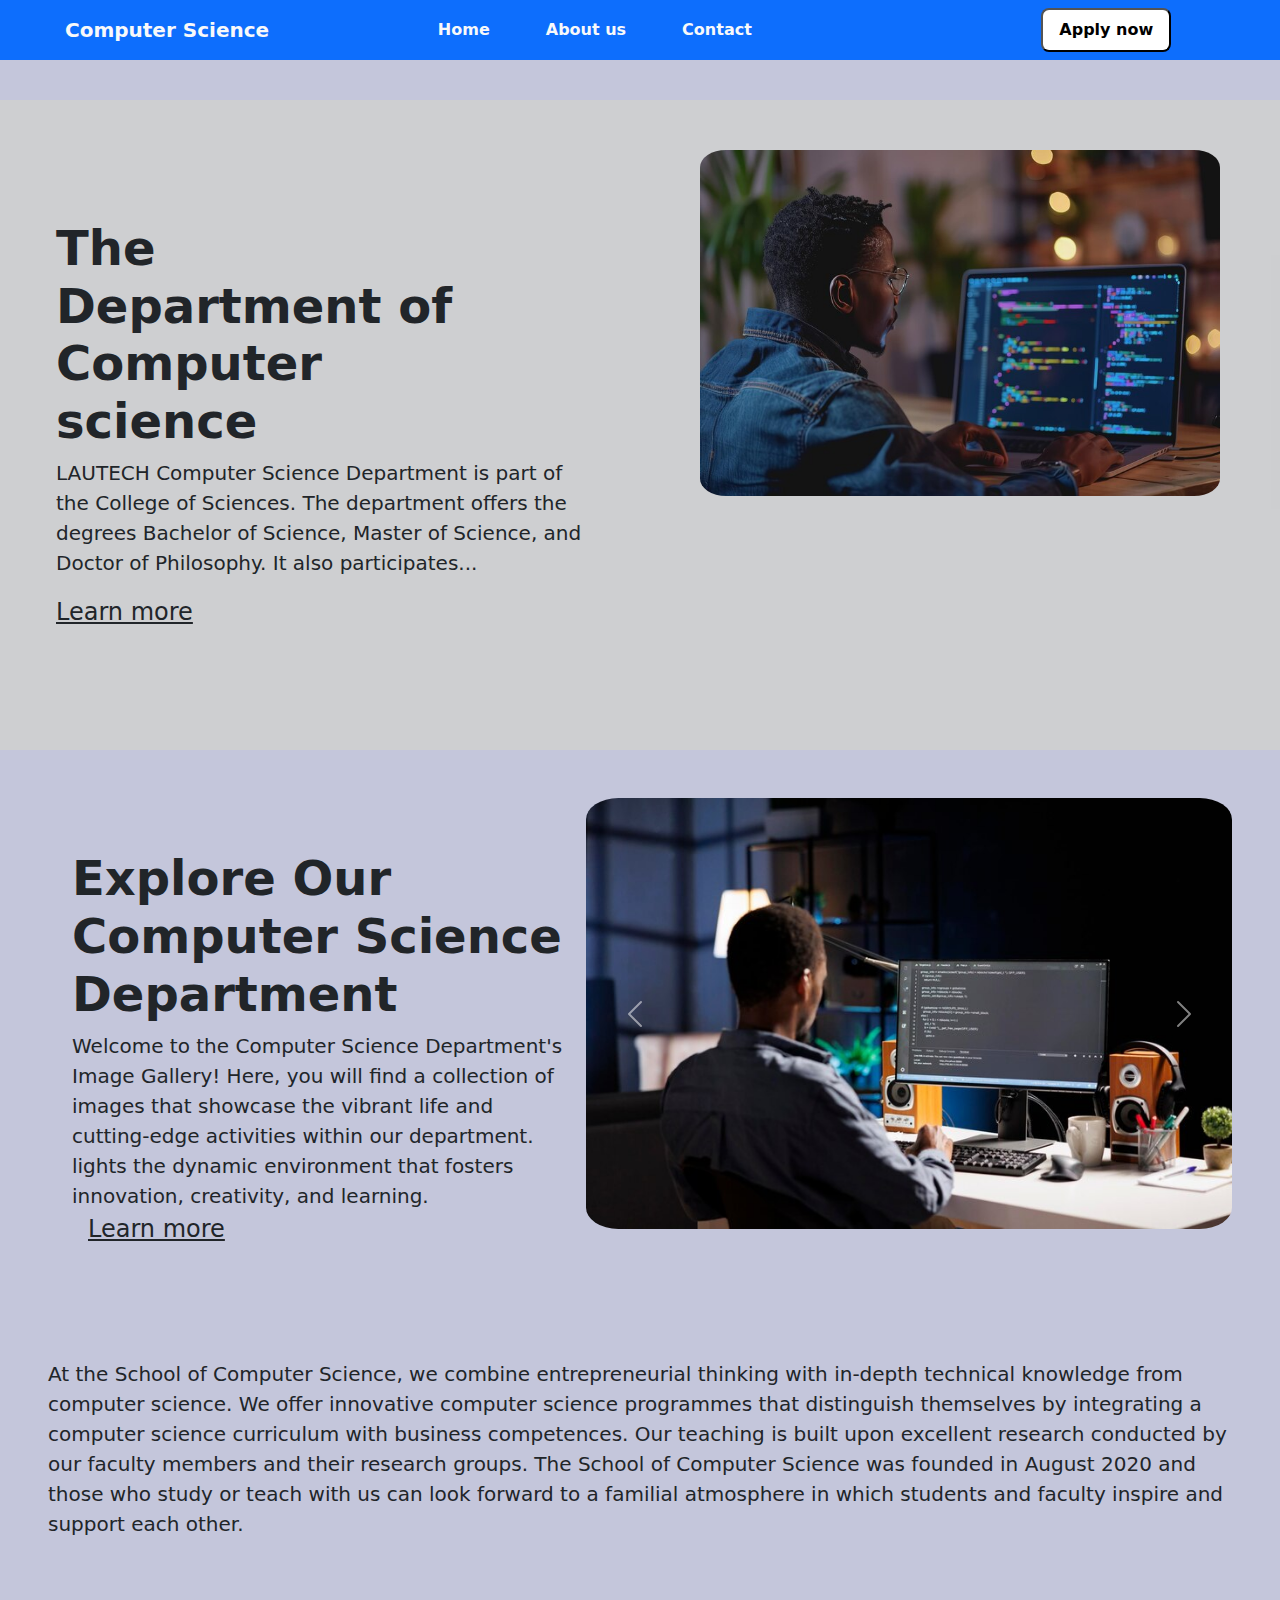
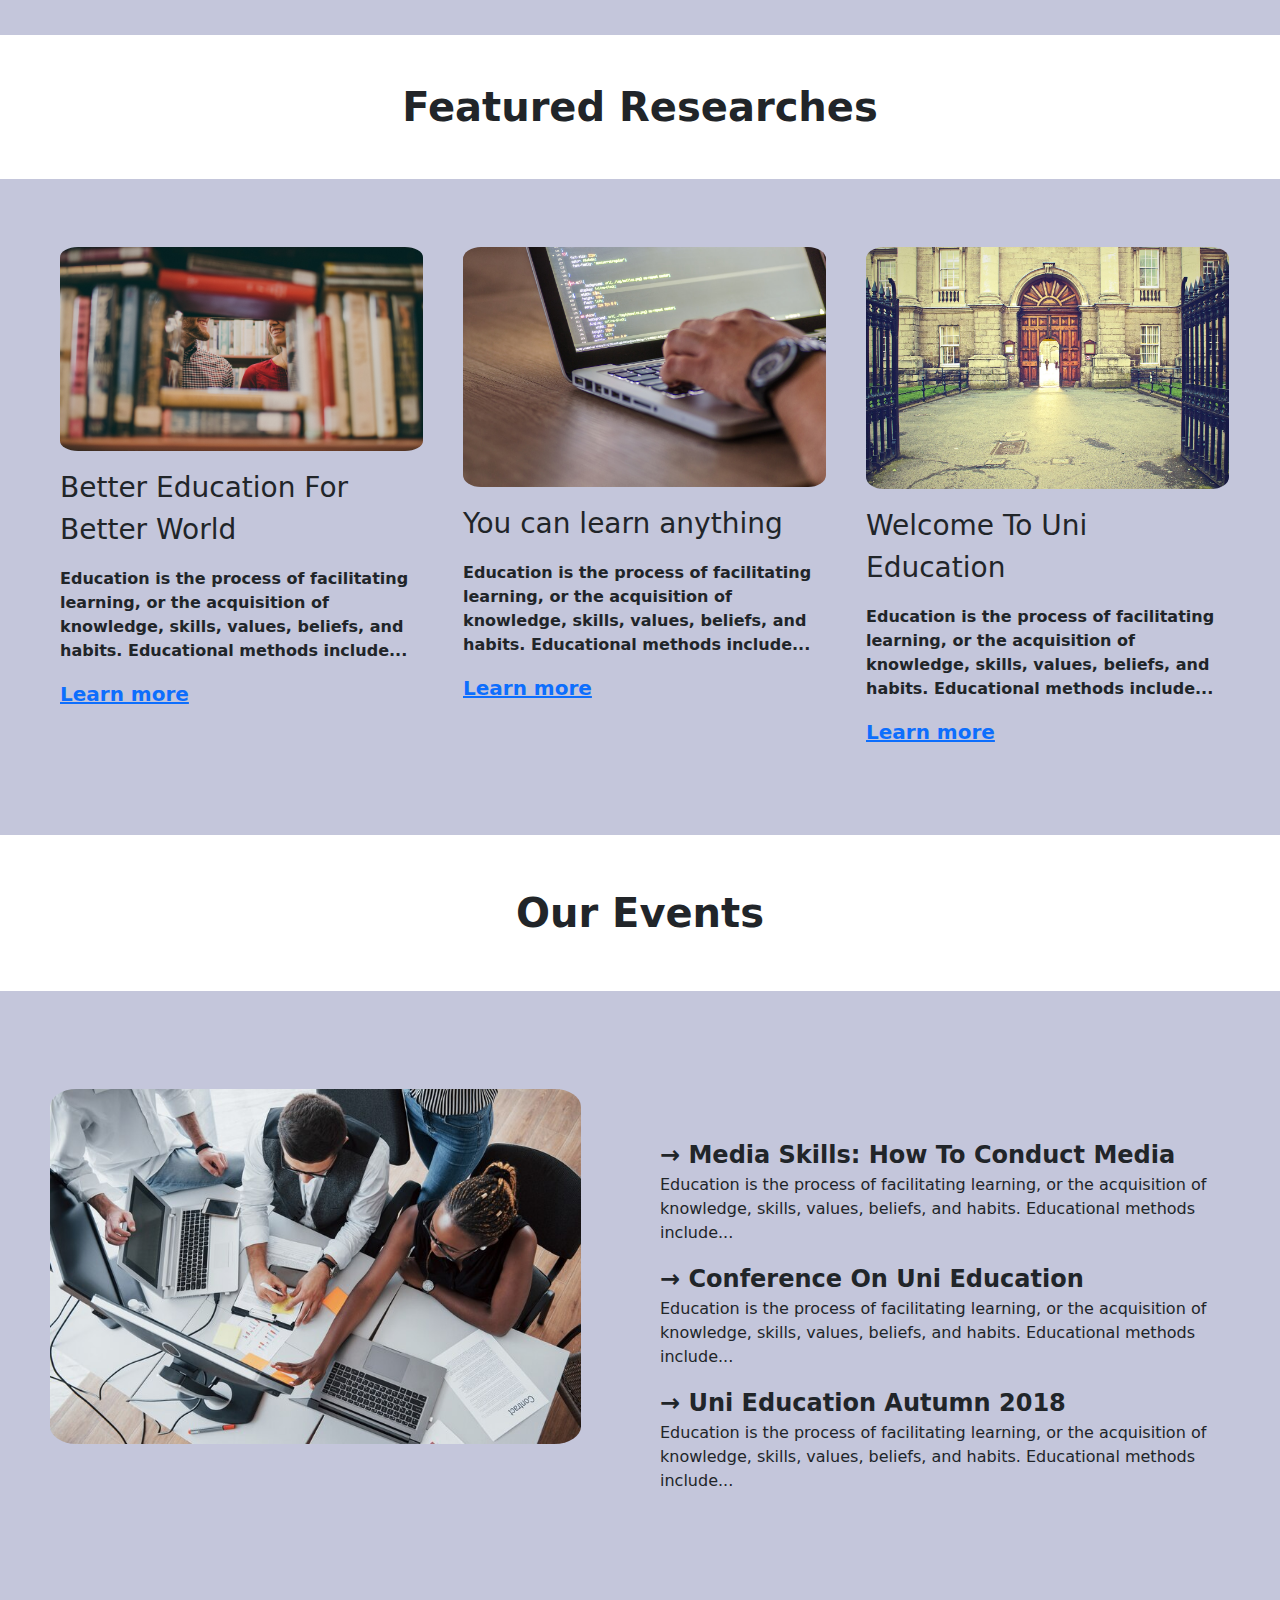
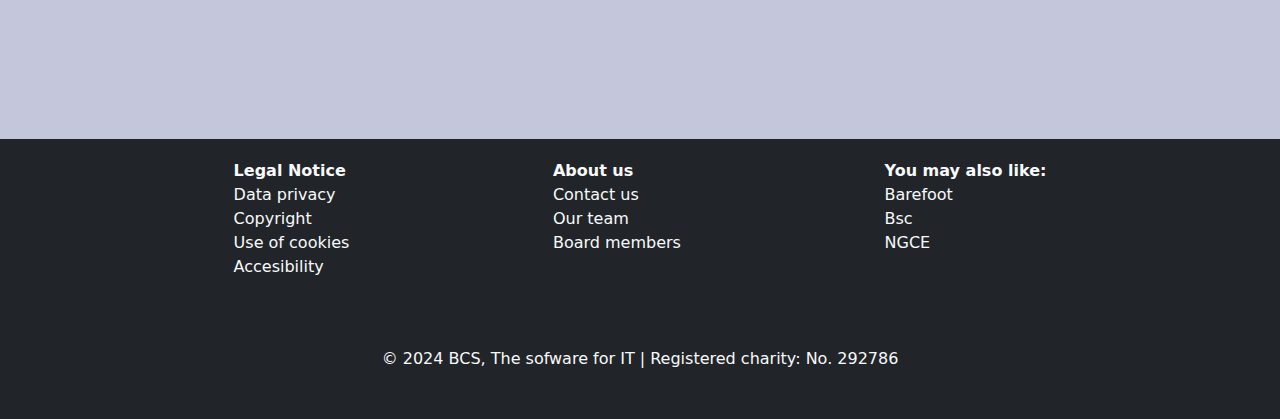
<file: index.html>
<!DOCTYPE html>
<html lang="en">
  <head>
    <meta charset="UTF-8" />
    <meta name="viewport" content="width=device-width, initial-scale=1.0" />
    <script
      src="https://cdn.jsdelivr.net/npm/bootstrap@5.3.3/dist/js/bootstrap.bundle.min.js"
      integrity="sha384-YvpcrYf0tY3lHB60NNkmXc5s9fDVZLESaAA55NDzOxhy9GkcIdslK1eN7N6jIeHz"
      crossorigin="anonymous"
    ></script>
    <link rel="stylesheet" href="index.css" />
    <link rel="stylesheet" href="about.html">
    <link
      href="https://cdn.jsdelivr.net/npm/bootstrap@5.3.3/dist/css/bootstrap.min.css"
      rel="stylesheet"
      integrity="sha384-QWTKZyjpPEjISv5WaRU9OFeRpok6YctnYmDr5pNlyT2bRjXh0JMhjY6hW+ALEwIH"
      crossorigin="anonymous"
    />
    <title>Agile web</title>
      <!-- Bootstrap CSS -->
      <link
        href="https://stackpath.bootstrapcdn.com/bootstrap/5.3.0/css/bootstrap.min.css"
        rel="stylesheet"
      />
    </head>
    <body>
      <nav class="navbar navbar-expand-lg bg-primary">
        <div class="container-fluid">
          <a
            class="navbar-brand text-light computer ms-5"
            id="computer"
            href="#"
            ><b>Computer Science</b></a
          >
          <button
            class="navbar-toggler"
            type="button"
            data-bs-toggle="collapse"
            data-bs-target="#navbarTogglerDemo02"
            aria-controls="navbarTogglerDemo02"
            aria-expanded="false"
            aria-label="Toggle navigation"
          >
            <span class="navbar-toggler-icon"></span>
          </button>
          <div
            class="collapse navbar-collapse justify-content-around"
            id="navbarTogglerDemo02"
          >
           <ul class="navbar-nav justify-content-evenly ms-5">
              <li class="nav-item">
                <a class="nav-link text-light pe-5" href="index.html"><b>Home</b></a>
              </li>
              <li class="nav-item">
                <a class="nav-link text-light pe-5" href="about.html"><b>About us</b></a>
              </li>
              <li class="nav-item">
                <a class="nav-link text-light pe-5" href="contact.html"><b>Contact</b></a>
              </li>
              
              </ul>
            <button class="fw-bold rounded-3 px-3 ms-5 py-2 " id="applybtn">Apply now</button>
          </div>
        </div>
      </nav>
      <!-- Bootstrap JS and dependencies -->
      <script src="https://code.jquery.com/jquery-3.3.1.slim.min.js"></script>
      <script src="https://stackpath.bootstrapcdn.com/bootstrap/5.3.0/js/bootstrap.min.js"></script>

      <script src="https://stackpath.bootstrapcdn.com/bootstrap/4.5.2/js/bootstrap.min.js"></script>
<style>
  @media screen and (max-width: 900px) {
  .caroselsection{
display: flex !important;
flex-direction: column !important;

  }
  .leftbox{
    /* background-color: red !important; */
    width: 100% !important;
  }}
</style>
 <div class="sectiona">
        <div class="boxa">
          <h1 id="welcome" class="fw-bold w-75 text-dark ps-3 ">
            The Department of Computer science
          </h1>
          <p class="fs-5 fw-lighter ps-3">
            LAUTECH Computer Science Department is part of the College of
            Sciences. The department offers the degrees Bachelor of Science,
            Master of Science, and Doctor of Philosophy. It also participates...
          </p>
          <a href="" class="fw-light fs-4 text-dark text-danger-hover ps-3"
            ><b>Learn more</b></a
          >
        </div>

        <div class="boxb">
          <div class="img1"><img src="cmp2.jpg" id="comp1" alt="" /></div>
        </div>
      </div>

<div class="d-flex flex-row px-5 caroselsection">
<div class="w-50 " id="rightbox">
  
  
<div class=" mx-2" style="padding-top: 100px;">
          <h1 id="welcome" class="fw-bold  text-dark ps-3 ">
     Explore Our Computer Science Department 
          </h1>
          <p class="fs-5 fw-lighter px-3 ">
Welcome to the Computer Science Department's Image Gallery! Here, you will find a collection of images that showcase the vibrant life and cutting-edge activities within our department. lights the dynamic environment that fosters innovation, creativity, and learning. <br>
          <a href="" class="fw-light fs-4 text-dark text-danger-hover ps-3"
            ><b>Learn more</b></a
          >
        </div>  
  
</div>

<div id="carouselExampleFade" class="carousel leftbox right slide mt-5  mx-auto carousel-fade" style="width: 60%; height: 30%;">
  <div class="carousel-inner h-50 ">
    <div class="carousel-item active  w-100">
      <img src="caro1.jpg" class="d-block w-100 h-50" alt="...">
    </div>
    <div class="carousel-item w-100">
      <img src="caro2.avif" class="d-block w-100 h-25" alt="...">
    </div>
    <div class="carousel-item w-100">
      <img src="caro3.jpg" class="d-block w-100 h-50" alt="...">
    </div>
    <div class="carousel-item w-100">
      <img src="caro4.jpg" class="d-block w-100" alt="...">
    </div>
  </div>
  <button class="carousel-control-prev" type="button" data-bs-target="#carouselExampleFade" data-bs-slide="prev">
    <span class="carousel-control-prev-icon" aria-hidden="true"></span>
    <span class="visually-hidden">Previous</span>
  </button>
  <button class="carousel-control-next" type="button" data-bs-target="#carouselExampleFade" data-bs-slide="next">
    <span class="carousel-control-next-icon" aria-hidden="true"></span>
    <span class="visually-hidden">Next</span>
  </button>
</div>

</div>     
      <div class="sectionb mt-5 mb-5">
        <p class="p-5 fs-5">
          At the School of Computer Science, we combine entrepreneurial thinking
          with in-depth technical knowledge from computer science. We offer
          innovative computer science programmes that distinguish themselves by
          integrating a computer science curriculum with business competences.
          Our teaching is built upon excellent research conducted by our faculty
          members and their research groups. The School of Computer Science was
          founded in August 2020 and those who study or teach with us can look
          forward to a familial atmosphere in which students and faculty inspire
          and support each other.
        </p>
      </div>
      <div class="mt-5">
        <center class="fs-1 fw-bold bg-white py-5 font-weight-bold display-2 mb-5 mt-5">
          Featured Researches
        </center>
      </div>

      <div class="sectionc">
        <div class="seccboxs">
          <div class="boxc">
            <div><img src="secb1.jpg" alt="" width="100%" /></div>
            <p class="fs-3 fw-medium mt-3">Better Education For Better World</p>
            <p class="fw-semibold">
              Education is the process of facilitating learning, or the
              acquisition of knowledge, skills, values, beliefs, and habits.
              Educational methods include...
            </p>
            <a href="" class="fw-bold fs-5">Learn more</a>
          </div>

          <div class="boxd">
            <div><img src="cmp10.jpeg" alt="" width="100%" /></div>
            <p class="fs-3 fw-medium mt-3">You can learn anything</p>
            <p class="fw-semibold">
              Education is the process of facilitating learning, or the
              acquisition of knowledge, skills, values, beliefs, and habits.
              Educational methods include...
            </p>
            <a href="" class="fw-bold fs-5">Learn more</a>
          </div>

          <div class="boxe">
            <div><img src="secb3.jpg" alt="" width="100%" /></div>
            <p class="fs-3 fw-medium mt-3">Welcome To Uni Education</p>
            <p class="fw-semibold">
              Education is the process of facilitating learning, or the
              acquisition of knowledge, skills, values, beliefs, and habits.
              Educational methods include...
            </p>
            <a href="" class="fw-bold fs-5">Learn more</a>
          </div>
        </div>
      </div>

      <center class="fs-1 fw-bold mt-5 mb-5 py-5 bg-white">Our Events</center>


      <section class="sectiond mt-5 ">
        <div class="secdboxs ">
          <div class="boxf">
            <img src="cmpt.jpg" alt="" width="90%" />
          </div>

          <div class="boxg pt-5">
            <p>
              <b class="fs-4"> &rarr; Media Skills: How To Conduct Media</b>
              <br />
              Education is the process of facilitating learning, or the
              acquisition of knowledge, skills, values, beliefs, and habits.
              Educational methods include...
            </p>

            <p>
              <b class="fs-4"> &rarr; Conference On Uni Education</b><br />
              Education is the process of facilitating learning, or the
              acquisition of knowledge, skills, values, beliefs, and habits.
              Educational methods include... <br />
            </p>

            <p>
              <b class="fs-4"> &rarr; Uni Education Autumn 2018</b> <br />
              Education is the process of facilitating learning, or the
              acquisition of knowledge, skills, values, beliefs, and habits.
              Educational methods include...
            </p>
          </div>
        </div>
      </section>

      <footer class="bg-dark text-light">
        <div class="footercontainer d-flex flex-row">
          <div class="col1 d-flex flex-column">
            <b>Legal Notice</b>
            <a href="" class="text-decoration-none text-light">Data privacy </a>

            <a href="" class="text-decoration-none text-light"> Copyright</a>

            <a href="" class="text-decoration-none text-light">
              Use of cookies</a
            >

            <a href="" class="text-decoration-none text-light">Accesibility</a>
          </div>

          <div class="d-flex flex-column col2">
            <a href="" class="text-decoration-none text-light"
              ><b>About us </b></a
            >

            <a href="" class="text-decoration-none text-light"> Contact us</a>

            <a href="" class="text-decoration-none text-light"> Our team</a>

            <a href="" class="text-decoration-none text-light">Board members</a>
          </div>

          <div class="d-flex flex-column col3">
            <b href="" class="text-decoration-none text-light"
              >You may also like:</b
            >

            <a href="" class="text-decoration-none text-light">Barefoot</a>

            <a href="" class="text-decoration-none text-light">Bsc</a>

            <a href="" class="text-decoration-none text-light">NGCE</a>
          </div>
        </div>

        <center class="text-light p-5">
          © 2024 BCS, The sofware for IT | Registered charity: No.
          292786
        </center>
      </footer>
    </body>
  </html>
</html>
</file>
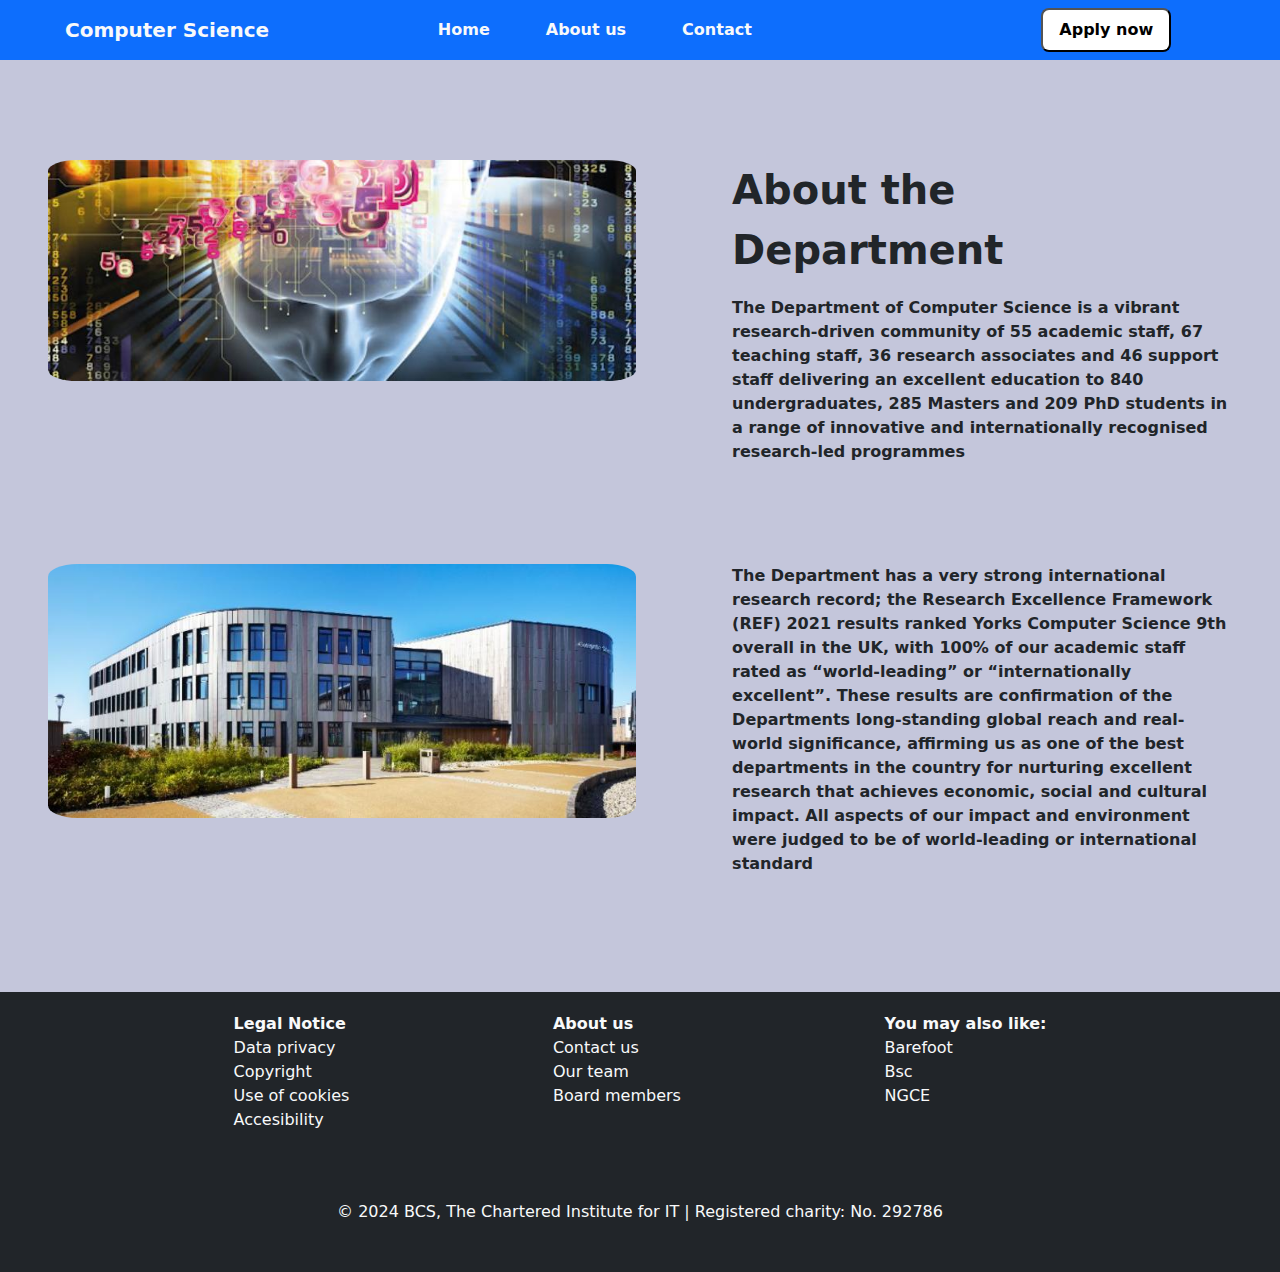
<file: about.html>
<!DOCTYPE html>
<html lang="en">
  <head>
    <meta charset="UTF-8" />
    <meta name="viewport" content="width=device-width, initial-scale=1.0" />
    <script
      src="https://cdn.jsdelivr.net/npm/bootstrap@5.3.3/dist/js/bootstrap.bundle.min.js"
      integrity="sha384-YvpcrYf0tY3lHB60NNkmXc5s9fDVZLESaAA55NDzOxhy9GkcIdslK1eN7N6jIeHz"
      crossorigin="anonymous"
    ></script>
    <link rel="stylesheet" href="index.css" />
    <link
      href="https://cdn.jsdelivr.net/npm/bootstrap@5.3.3/dist/css/bootstrap.min.css"
      rel="stylesheet"
      integrity="sha384-QWTKZyjpPEjISv5WaRU9OFeRpok6YctnYmDr5pNlyT2bRjXh0JMhjY6hW+ALEwIH"
      crossorigin="anonymous"
    />
    <title>Agile web</title>

      <!-- Bootstrap CSS -->
      <link
        href="https://stackpath.bootstrapcdn.com/bootstrap/5.3.0/css/bootstrap.min.css"
        rel="stylesheet"
      />


          <!-- Bootstrap JS and dependencies -->
      <script src="https://code.jquery.com/jquery-3.3.1.slim.min.js"></script>
      <script src="https://stackpath.bootstrapcdn.com/bootstrap/5.3.0/js/bootstrap.min.js"></script>

      <script src="https://stackpath.bootstrapcdn.com/bootstrap/4.5.2/js/bootstrap.min.js"></script>


    </head>
    <body>
      <nav class="navbar navbar-expand-lg bg-primary">
        <div class="container-fluid">
          <a
            class="navbar-brand text-light computer ms-5"
            id="computer"
            href="#"
            ><b>Computer Science</b></a
          >
          <button
            class="navbar-toggler"
            type="button"
            data-bs-toggle="collapse"
            data-bs-target="#navbarTogglerDemo02"
            aria-controls="navbarTogglerDemo02"
            aria-expanded="false"
            aria-label="Toggle navigation"
          >
            <span class="navbar-toggler-icon"></span>
          </button>
          <div
            class="collapse navbar-collapse justify-content-around"
            id="navbarTogglerDemo02"
          >
            <ul class="navbar-nav justify-content-evenly ms-5">
              <li class="nav-item">
                <a class="nav-link text-light pe-5" href="index.html"><b>Home</b></a>
              </li>
              <li class="nav-item">
                <a class="nav-link text-light pe-5" href="about.html"><b>About us</b></a>
              </li>
              <li class="nav-item">
                <a class="nav-link text-light pe-5" href="contact.html"><b>Contact</b></a>
              </li>
              
              </ul>
            <button class="fw-bold rounded-3 px-3 ms-5 py-2 " id="applybtn">Apply now</button>
          </div>
        </div>
      </nav>

  <section class="mt-5">

    <div class="d-flex flex-row aboutimg text-dark fw-bold box">

     <div class="w-50 mx-5 abtcomputer"> <img src="abtcomputer.jpg" alt="" id="" width="100%"></div>
      <div class="w-50 px-5 " id="abt"><p class="fs-1 fw-bold ">About the Department</p>The Department of Computer Science is a vibrant research-driven community of 55 academic staff, 67 teaching staff, 36 research associates and 46 support staff delivering an excellent education to 840 undergraduates, 285 Masters and 209 PhD students in a range of innovative and internationally recognised research-led programmes </div> 

    </div>
    <div class="d-flex flex-row gap- text-dark fw-bold box">
     <div class="w-50 mx-5 cmpbuild"> <img src="compbuilding.jpg" alt="" id="compbuilding" width="100%"></div>
      <div class="w-50 px-5 ddpart"><p class=" fw-bold ">The Department has a very strong international research record; the Research Excellence Framework (REF) 2021 results ranked Yorks Computer Science 9th overall in the UK, with 100% of our academic staff rated as “world-leading” or “internationally excellent”. These results are confirmation of the Departments long-standing global reach and real-world significance, affirming us as one of the best departments in the country for nurturing excellent research that achieves economic, social and cultural impact. All aspects of our impact and environment were judged to be of world-leading or international standard</div> 

    </div>
    </div>

<style>



@media screen and (max-width: 900px) {
 .abtcomputer{
  margin: none
  !important;
  padding: none !important;
  width: 90% !important;
  display: none ;
 }
 .cmpbuild{
  display: none;
 }
 .ddpart{

  width: 100% !important;
 }
 
 #abt{
  width: 100% !important;
 }
  .aboutimg{
  
    display: flex;
    flex-direction: column !important;

  }
}

  .box{
margin: 100px 0px !important;
  }
</style>


  </section>



























      
      <footer class="bg-dark text-light">
        <div class="footercontainer d-flex flex-row">
          <div class="col1 d-flex flex-column">
            <b>Legal Notice</b>
            <a href="" class="text-decoration-none text-light">Data privacy </a>

            <a href="" class="text-decoration-none text-light"> Copyright</a>

            <a href="" class="text-decoration-none text-light">
              Use of cookies</a
            >

            <a href="" class="text-decoration-none text-light">Accesibility</a>
          </div>

          <div class="d-flex flex-column col2">
            <a href="" class="text-decoration-none text-light"
              ><b>About us </b></a
            >

            <a href="" class="text-decoration-none text-light"> Contact us</a>

            <a href="" class="text-decoration-none text-light"> Our team</a>

            <a href="" class="text-decoration-none text-light">Board members</a>
          </div>

          <div class="d-flex flex-column col3">
            <b href="" class="text-decoration-none text-light"
              >You may also like:</b
            >

            <a href="" class="text-decoration-none text-light">Barefoot</a>

            <a href="" class="text-decoration-none text-light">Bsc</a>

            <a href="" class="text-decoration-none text-light">NGCE</a>
          </div>
        </div>

        <center class="text-light p-5">
          © 2024 BCS, The Chartered Institute for IT | Registered charity: No.
          292786
        </center>
      </footer>
</file>
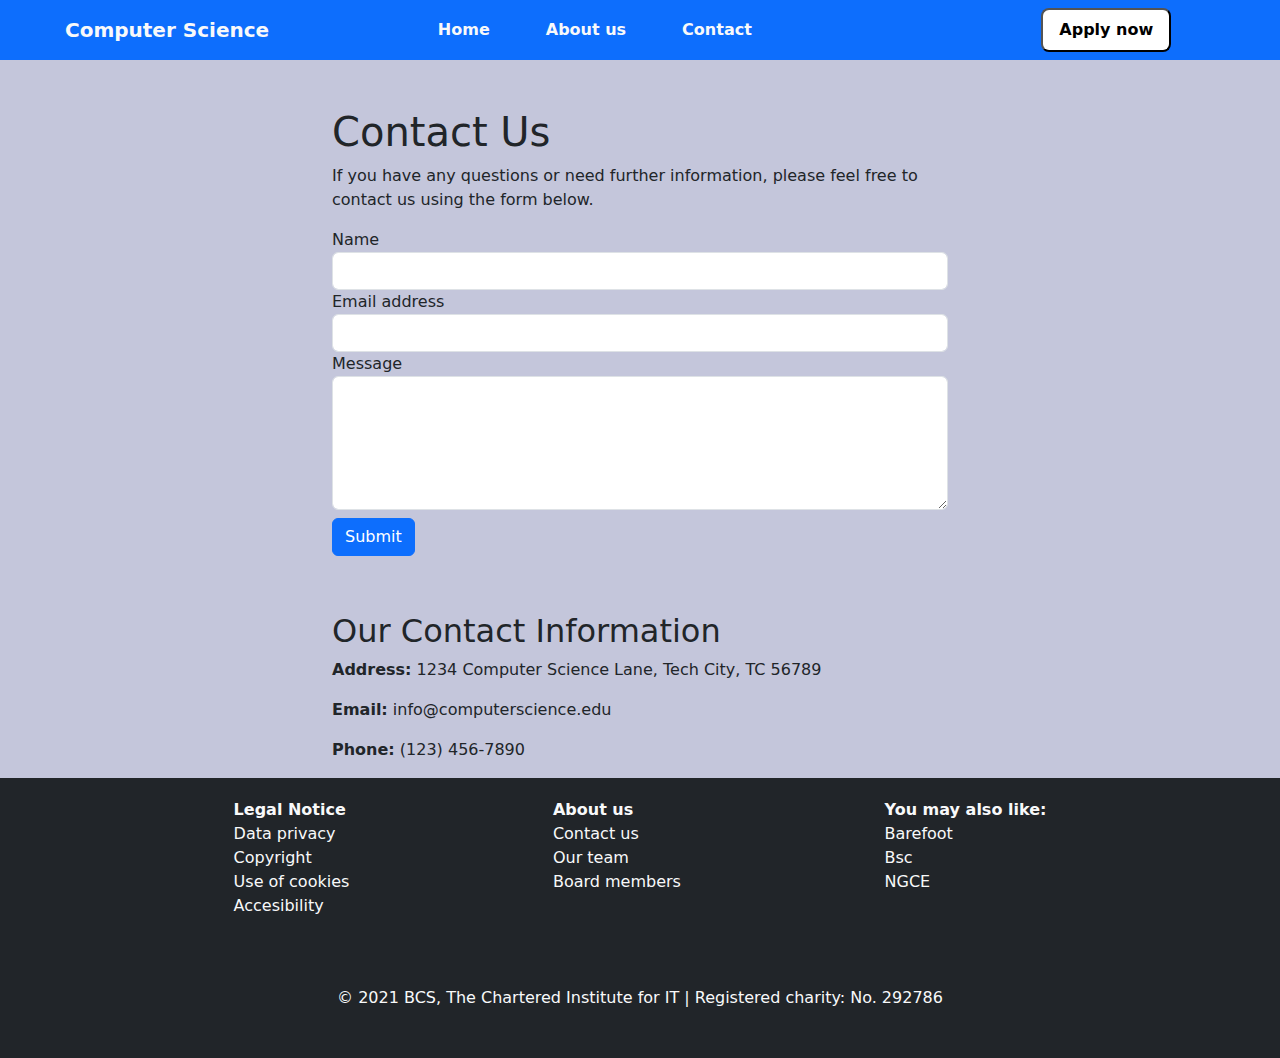
<file: contact.html>
<!DOCTYPE html>
<html lang="en">
  <head>
    <meta charset="UTF-8" />
    <meta name="viewport" content="width=device-width, initial-scale=1.0" />
    <script
      src="https://cdn.jsdelivr.net/npm/bootstrap@5.3.3/dist/js/bootstrap.bundle.min.js"
      integrity="sha384-YvpcrYf0tY3lHB60NNkmXc5s9fDVZLESaAA55NDzOxhy9GkcIdslK1eN7N6jIeHz"
      crossorigin="anonymous"
    ></script>
    <link rel="stylesheet" href="index.css" />
    <link
      href="https://cdn.jsdelivr.net/npm/bootstrap@5.3.3/dist/css/bootstrap.min.css"
      rel="stylesheet"
      integrity="sha384-QWTKZyjpPEjISv5WaRU9OFeRpok6YctnYmDr5pNlyT2bRjXh0JMhjY6hW+ALEwIH"
      crossorigin="anonymous"
    />
    <title>Agile web</title>

      <!-- Bootstrap CSS -->
      <link
        href="https://stackpath.bootstrapcdn.com/bootstrap/5.3.0/css/bootstrap.min.css"
        rel="stylesheet"
      />
    </head>
    <body>
      <nav class="navbar navbar-expand-lg bg-primary">
        <div class="container-fluid">
          <a
            class="navbar-brand text-light computer ms-5"
            id="computer"
            href="#"
            ><b>Computer Science</b></a
          >
          <button
            class="navbar-toggler"
            type="button"
            data-bs-toggle="collapse"
            data-bs-target="#navbarTogglerDemo02"
            aria-controls="navbarTogglerDemo02"
            aria-expanded="false"
            aria-label="Toggle navigation"
          >
            <span class="navbar-toggler-icon"></span>
          </button>
          <div
            class="collapse navbar-collapse justify-content-around"
            id="navbarTogglerDemo02"
          >
            <ul class="navbar-nav justify-content-evenly ms-5">
              <li class="nav-item">
                <a class="nav-link text-light pe-5" href="index.html"><b>Home</b></a>
              </li>
              <li class="nav-item">
                <a class="nav-link text-light pe-5" href="about.html"><b>About us</b></a>
              </li>
              <li class="nav-item">
                <a class="nav-link text-light pe-5" href="contact.html"><b>Contact</b></a>
              </li>
              
              </ul>
            <button class="fw-bold rounded-3 px-3 ms-5 py-2 " id="applybtn">Apply now</button>
          </div>
        </div>
      </nav>

      <!-- Bootstrap JS and dependencies -->
      <script src="https://code.jquery.com/jquery-3.3.1.slim.min.js"></script>
      <script src="https://stackpath.bootstrapcdn.com/bootstrap/5.3.0/js/bootstrap.min.js"></script>

      <script src="https://stackpath.bootstrapcdn.com/bootstrap/4.5.2/js/bootstrap.min.js"></script>
<style>
  @media screen and (max-width: 900px) {
    .container{
    box-sizing: border-box;
    width: 90% !important;
  }
  }
  .container{
    box-sizing: border-box;
    width: 50%;
  }
</style>
<div class="container mt-5">
    <h1>Contact Us</h1>
    <p>If you have any questions or need further information, please feel free to contact us using the form below.</p>

    <form>
        <div class="form-group">
            <label for="name">Name</label>
            <input type="text" class="form-control" id="name">
        </div>
        <div class="form-group">
            <label for="email">Email address</label>
            <input type="email" class="form-control" id="email" >
        </div>
        <div class="form-group">
            <label for="message">Message</label>
            <textarea class="form-control" id="message" rows="5" ></textarea>
        </div>
        <button type="submit" class="btn btn-primary my-2">Submit</button>
    </form>

    <div class="contact-info mt-5">
        <h2>Our Contact Information</h2>
        <p><strong>Address:</strong> 1234 Computer Science Lane, Tech City, TC 56789</p>
        <p><strong>Email:</strong> info@computerscience.edu</p>
        <p><strong>Phone:</strong> (123) 456-7890</p>
    </div>
</div>     
      <footer class="bg-dark text-light">
        <div class="footercontainer d-flex flex-row">
          <div class="col1 d-flex flex-column">
            <b>Legal Notice</b>
            <a href="" class="text-decoration-none text-light">Data privacy </a>

            <a href="" class="text-decoration-none text-light"> Copyright</a>

            <a href="" class="text-decoration-none text-light">
              Use of cookies</a
            >

            <a href="" class="text-decoration-none text-light">Accesibility</a>
          </div>

          <div class="d-flex flex-column col2">
            <a href="" class="text-decoration-none text-light"
              ><b>About us </b></a
            >

            <a href="" class="text-decoration-none text-light"> Contact us</a>

            <a href="" class="text-decoration-none text-light"> Our team</a>

            <a href="" class="text-decoration-none text-light">Board members</a>
          </div>

          <div class="d-flex flex-column col3">
            <b href="" class="text-decoration-none text-light"
              >You may also like:</b
            >

            <a href="" class="text-decoration-none text-light">Barefoot</a>

            <a href="" class="text-decoration-none text-light">Bsc</a>

            <a href="" class="text-decoration-none text-light">NGCE</a>
          </div>
        </div>

        <center class="text-light p-5">
          © 2021 BCS, The Chartered Institute for IT | Registered charity: No.
          292786
        </center>
      </footer>
</file>
<file: index.css>
body{
    background-color: rgba(104, 108, 163, 0.39) !important;

}
.navbar{
    background-color: grey !important;
}
.nav-link:hover {
      color: #57502d !important;
      /* font-size: 0px; */
       /* Change to your desired hover color */
    }

    #applybtn{
        background-color: rgb(255, 255, 255);
        outline: none;
    }
    #applybtn:hover{
        background-color: rgb(212,213,232);
      color: #57502d !important;
        /* padding: 3px 10px !important; */
    }
#computer{
    padding-left: 5px !important;
    color: green;

}
.list{
    margin-left: 30px;
}
.sectiona{
    display: flex;
    flex-direction: row;
    width: 100%;
    margin: auto;
    height:auto;
    margin-top:40px;

    /* border: 2px solid black; */
    column-span: 2;
    background-color: rgba(206, 207, 207, 0.904);
    /* padding-bottom: 120px; */
    /* background: url(/cmp10.jpeg); */
}
.boxa{
    width: 50%;
    /* border: 2px solid blue; */
padding: 100px 20px;
margin: 20px ;
}
#welcome{
    font-size: 300% !important;
}
.boxb{
    width: 50%;
    /* border: 2px solid blue; */
    padding: 10px 20px;
    margin: 20px ;
}
.img1{
 /* border: 2px solid blue; */
    margin: auto;
    margin: 20px;
}
img{
 border-radius: 5%  ;

}
#comp1{
    width: 100%;
 border-radius: 5%  ;

}
.seccboxs{
    display: flex;
    flex-direction: row;
    /* border: 2px solid red; */
    padding: 20px 10px 40px 60px;
    gap: 40px;
    margin: auto;
}
.boxc{
    width: 30%;
}
.boxd{
    width: 30%;
}
.boxe{
    width: 30%;
}

.secdboxs{
    display: flex;
    flex-direction: row;
    padding: 50px;
    margin-bottom: 150px !important;

}

.boxf{
    width: 50%;

    /* border: 2px solid red; */
}
.boxg{
    width: 50%;
    /* border: 2px solid red; */
    padding: 30px 20px;
}
.footercontainer{
    justify-content: space-evenly;
    padding: 20px 30px;
    /* margin: auto; */
}







@media screen and (max-width: 900px) {
.sectiona{
    display: flex;
    flex-direction: column;
}

.boxa{
    width: 100%;
    /* border: 2px solid blue; */
padding: 50px 5px;
margin: 0px  !important;
}
.boxb{
    width: 100%;
    /* border: 2px solid blue; */
    padding: 10px 10px;
    margin: 0px ;
}
.img1{
 /* border: 2px solid blue; */
    margin: auto;
    margin: 20px;
}
#welcome{
width: 100% !important;
/* background-color: red; */
}
/* *{ */
/* background-color: red;   
border: 2px solid blueviolet;  */
/* } */
.seccboxs{
    display: flex;
    flex-direction: column;
}



.boxc{
    width: 90%;
}
.boxd{
    width: 90%;
}
.boxe{
    width: 90%;
}


.secdboxs{
    display: flex;
    flex-direction: column;
    
}

.boxf{
    width: 100%;
    margin-left:15px;
    /* margin: auto; */
    /* border: 2px solid red; */
}
.boxg{
    width: 100%;
    /* border: 2px solid red; */
    /* padding: 30px 20px; */
}
#rightbox{
 /* border: 2px solid red; */
    width: 100% !important;
}
.leftbox{
    width: 100% !important ;
}
.caroselsection{
    display: flex;
    flex-direction: column;
}
}
</file>
